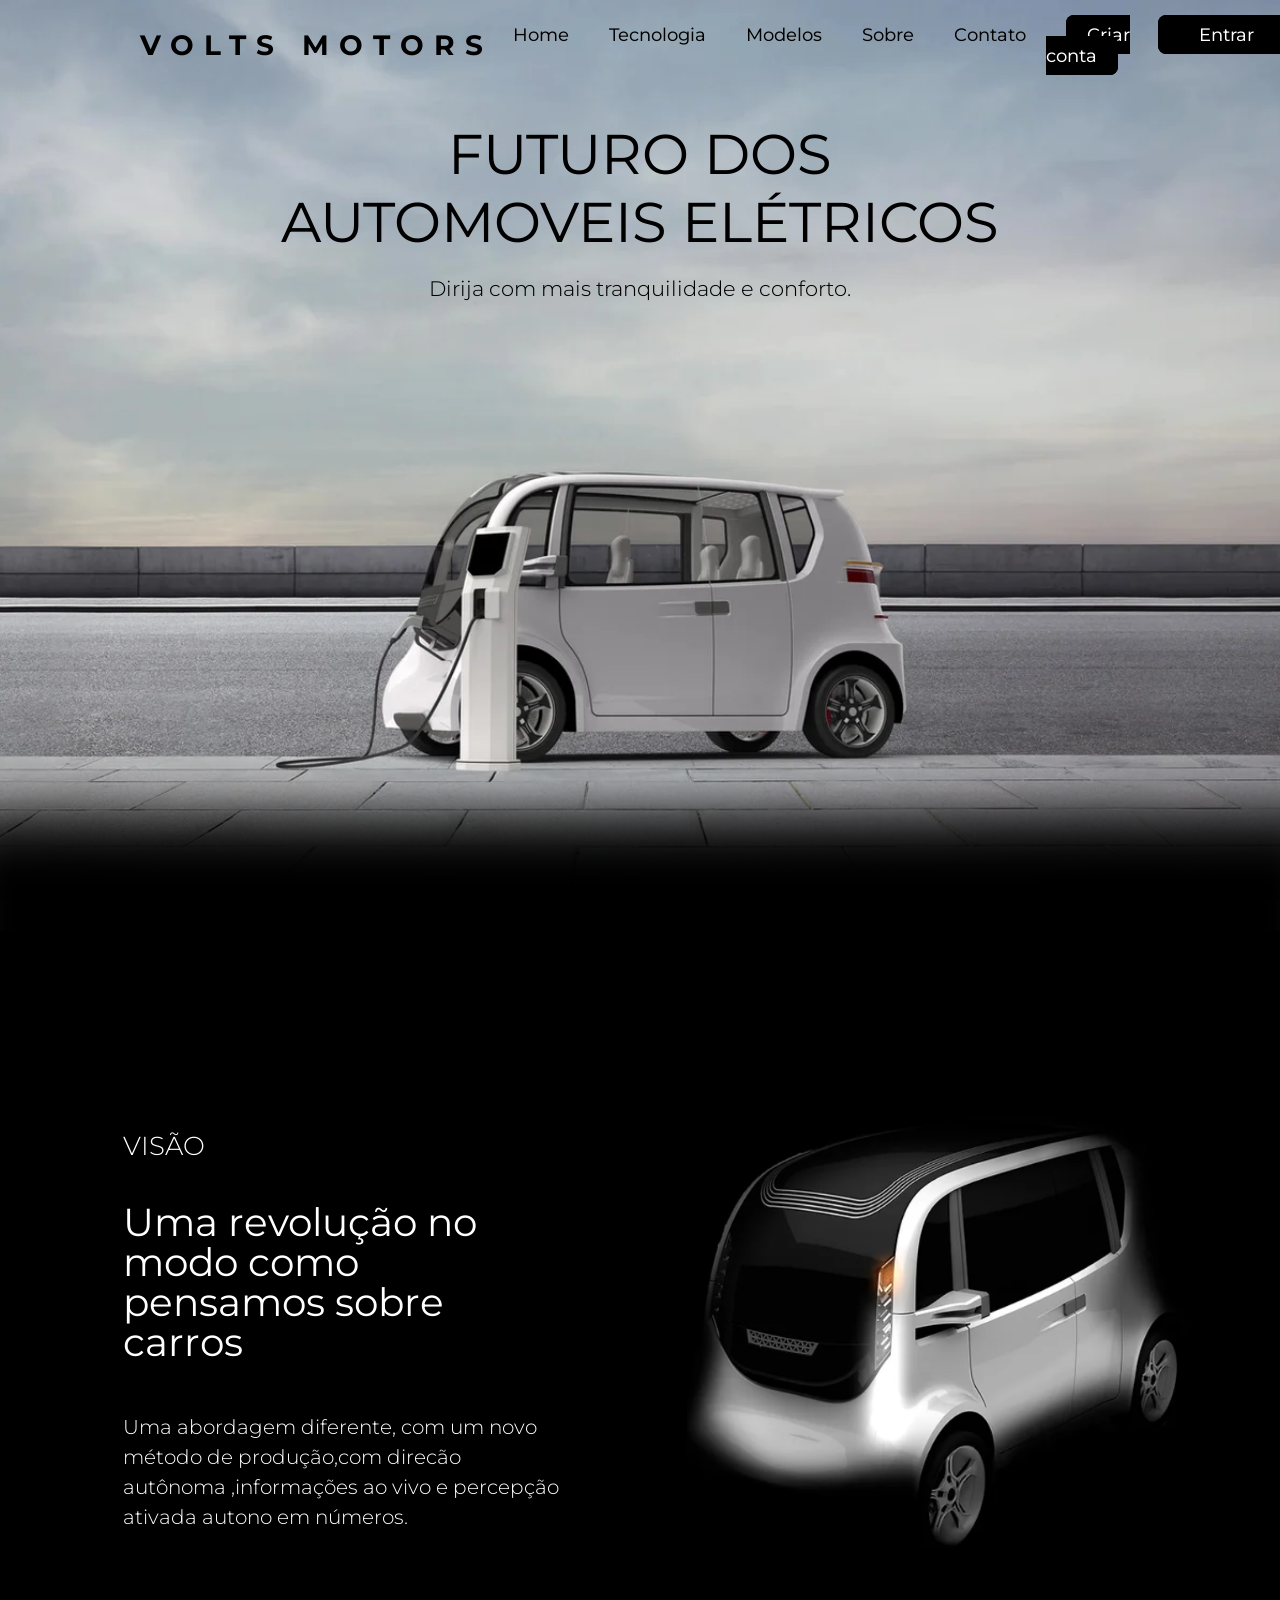
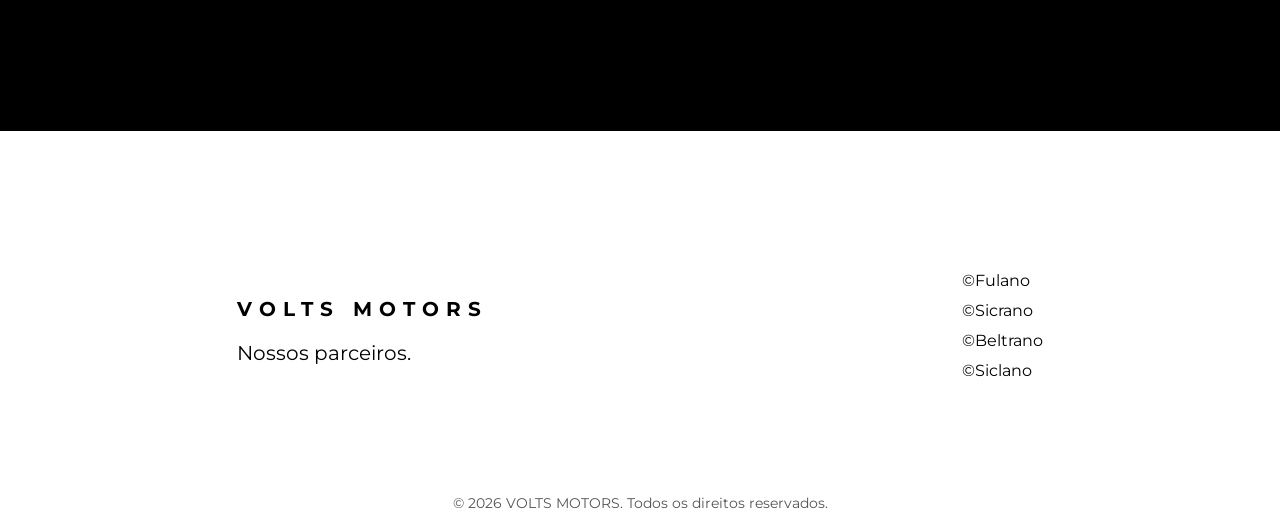
<file: index.html>
<!DOCTYPE html>
<html lang="en">
  <head>
    <meta charset="UTF-8" />
    <meta name="viewport" content="width=device-width, initial-scale=1.0" />
    <link rel="stylesheet" href="https://cdnjs.cloudflare.com/ajax/libs/font-awesome/6.5.1/css/all.min.css" integrity="sha512-DTOQO9RWCH3ppGqcWaEA1BIZOC6xxalwEsw9c2QQeAIftl+Vegovlnee1c9QX4TctnWMn13TZye+giMm8e2LwA==" crossorigin="anonymous" referrerpolicy="no-referrer" />
    <link rel="stylesheet" href="css/index.css" />
    <title>VOLTS MOTORS</title>
      <link rel="stylesheet" href="css/rodape.css">
  </head>
  <body>
    <aside class="aside-menu">
        <div class="aside-logo">
            <h1>VOLTS MOTORS</h1>
        </div>
        <div class="aside-opicao">
            <ul class="aside-list">
                
                
                <li>
<a href="index.html" id="itens">Home</a>
</li>
<li>
<a href="tecnologia.html" id="itens">Tecnologia</a>
</li>
<li>
<a href="modelos.html" id="itens">Modelos</a>
</li>
<li>
<a href="sobre.html" id="itens">Sobre</a>
</li>
<li>
<a href="contato.html" id="itens">Contato</a>
</li>
<li>
                    <a href="create-account.html" id="criar">Criar conta</a>
                </li>
                <li >
                    <a href="login.html" id="entrar">Entrar</a>
                </li>
            </ul>
            <div class="menu-mobile">
                <input class="input-mobile" type="checkbox" name="" id="menu-mobile">
                <label for="menu-mobile">
                    
                    <span id="linha"></span>
                    <span id="linha"></span>
                    <span id="linha"></span>
                    
                </label>
                <div class="aside-mobile">
                    <ul class="list-mobile">
                        
                        
                        
                        <li>
<a href="index.html" id="itens">Home</a>
</li>
<li>
<a href="tecnologia.html" id="itens">Tecnologia</a>
</li>
<li>
<a href="modelos.html" id="itens">Modelos</a>
</li>
<li>
<a href="sobre.html" id="itens">Sobre</a>
</li>
<li>
<a href="contato.html" id="itens">Contato</a>
</li>
<li>
                            <a href="create-account.html" id="criar">Criar conta</a>
                        </li>
                        <li >
                            <a href="login.html" id="entrar">Entrar</a>
                        </li>
                    </ul>
                </div>
            </div>
        </div>
    </aside>
    <main class="main-conteudo">
        <h1>FUTURO DOS AUTOMOVEIS ELÉTRICOS</h1>
        <p>Dirija com mais tranquilidade e conforto.</p>
    </main>
    <main class="main-conteudo-2">
        <div class="main-2">
            <div class="divisao"></div>  
            <aside class="aside-visao">
                <h3>VISÃO</h3>
                <h2>Uma revolução no modo como pensamos sobre carros</h2>    
                <p>Uma abordagem diferente, com um novo método de produção,com direcão autônoma ,informações ao vivo e percepção ativada autono em números.</p>
            </aside>
        </div>
        <div class="main-2-img">
            <img src="imagens/Captura de tela 2024-04-07 170507.png" alt="">
        </div>
    </main>
    <footer>
        <div class="intro-parceiros">
            <h1>VOLTS MOTORS</h1>
            <h2>Nossos parceiros.</h2>
        </div>
        <div class="parceiros">
            <a href="https://github.com/" target="_blank">
                &copy;Fulano
            </a>
            <a href="https://github.com/" target="_blank">
                &copy;Sicrano
            </a>
            <a href="https://github.com/" target="_blank">
                &copy;Beltrano
            </a>
            <a href="https://github.com/" target="_blank">
                &copy;Siclano
            </a>
        </div>
    <p class="direitos">&copy; 2026 VOLTS MOTORS. Todos os direitos reservados.</p>
    </footer>
  </body>
</html>
</file>
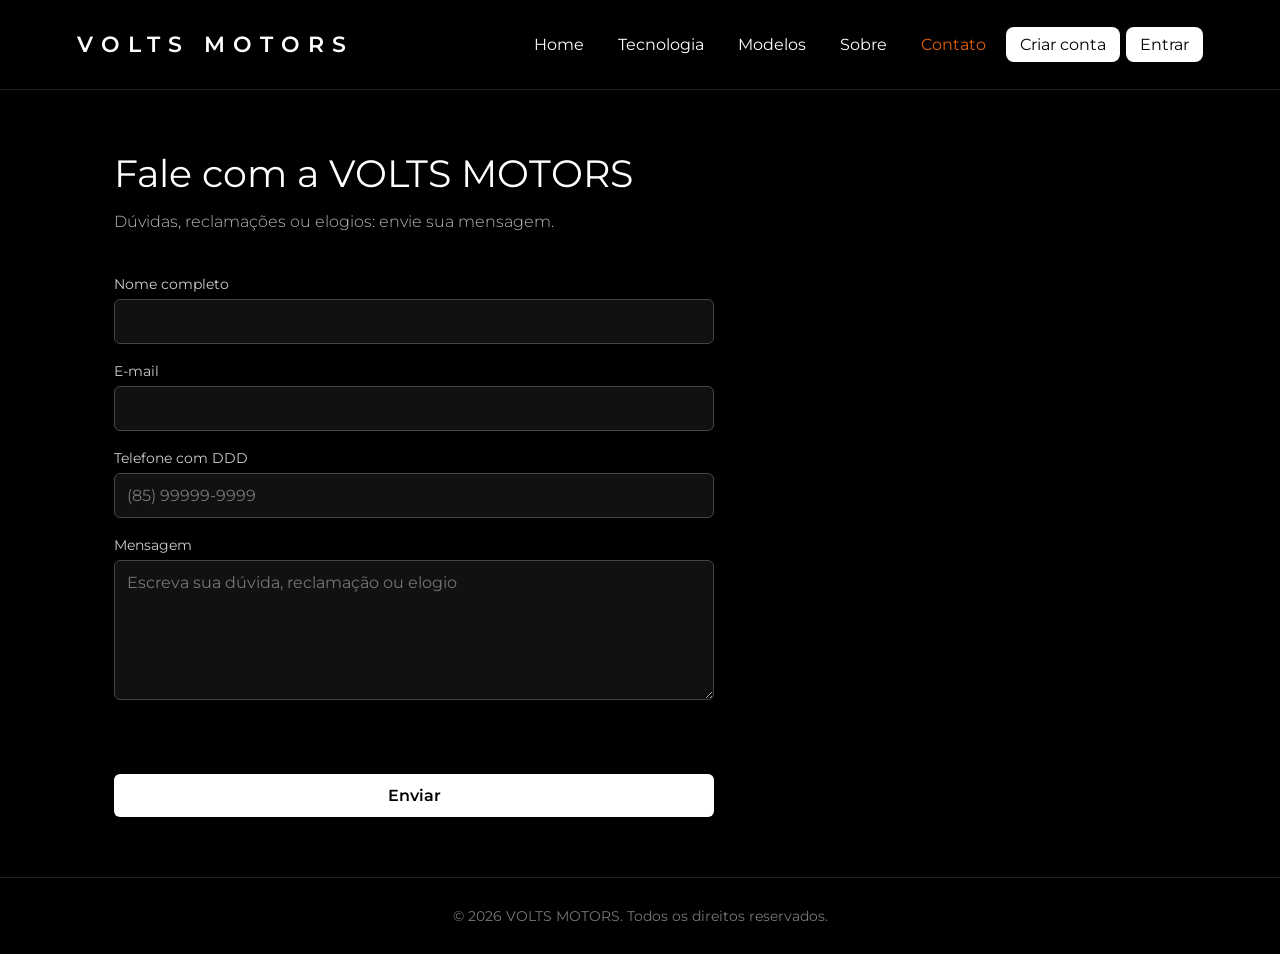
<file: contato.html>
<!DOCTYPE html>
<html lang="pt-br">
<head>
    <meta charset="UTF-8">
    <meta name="viewport" content="width=device-width, initial-scale=1.0">
    <link rel="stylesheet" href="css/paginas.css">
    <title>VOLTS MOTORS</title>
</head>
<body data-page="contato">
    <header id="topo"></header>
    <main>
<h1>Fale com a VOLTS MOTORS</h1>
<p class="sub">Dúvidas, reclamações ou elogios: envie sua mensagem.</p>
<form id="form-contato" class="formulario">
<label>Nome completo<input type="text" name="nome" required></label>
<label>E-mail<input type="email" name="email" required></label>
<label>Telefone com DDD<input type="tel" id="telefone" name="telefone" placeholder="(85) 99999-9999" pattern="\(\d{2}\) \d{4,5}-\d{4}" title="Use o formato (DD) 99999-9999" required></label>
<label>Mensagem<textarea name="mensagem" placeholder="Escreva sua dúvida, reclamação ou elogio" required></textarea></label>
<p id="msg" class="mensagem" role="status"></p>
<button type="submit" class="btn-cta">Enviar</button>
</form>
    </main>
    <footer>&copy; 2026 VOLTS MOTORS. Todos os direitos reservados.</footer>
    <script src="js/app.js"></script>
</body>
</html>
</file>
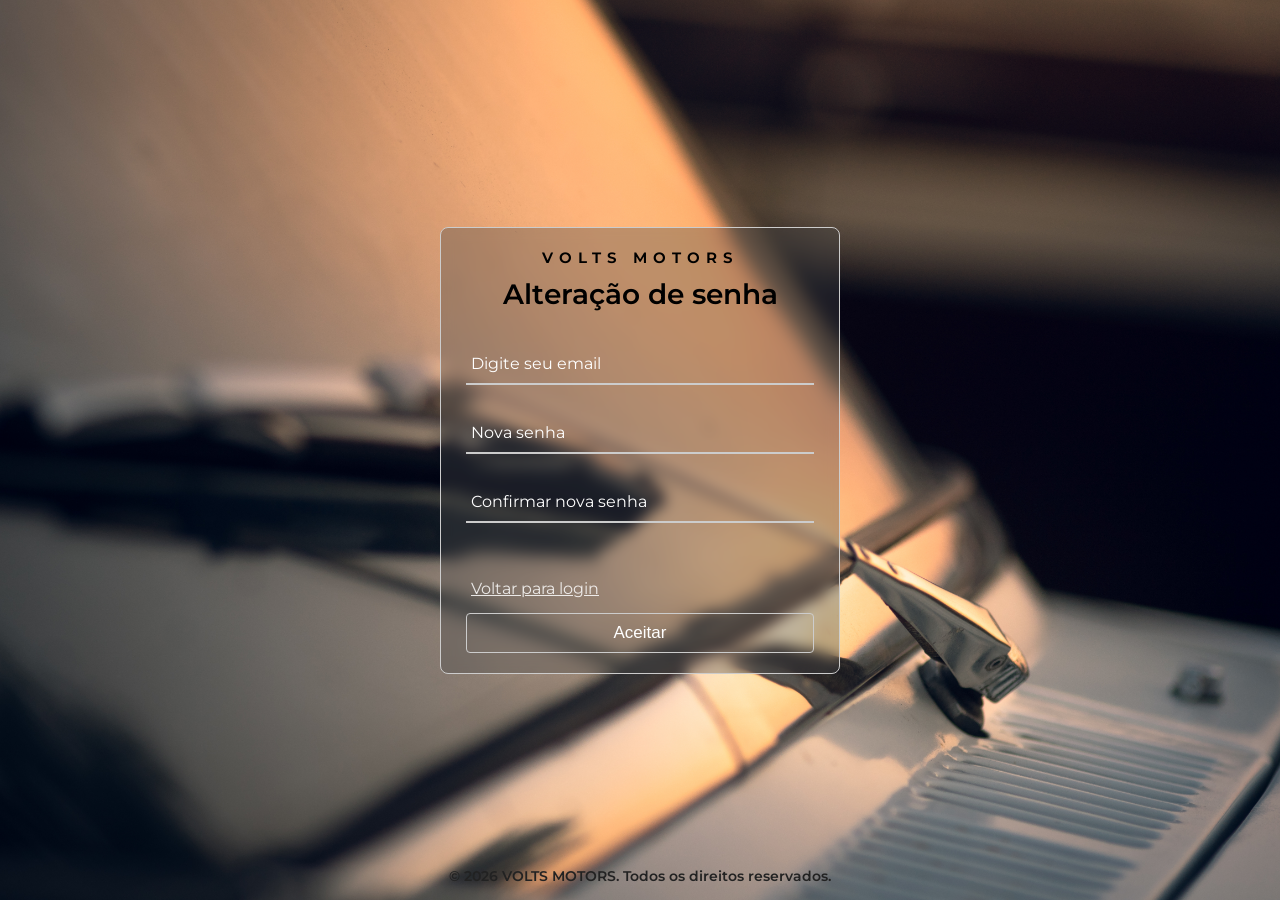
<file: forgot-password.html>
<!DOCTYPE html>
<html lang="pt-br">
<head>
    <meta charset="UTF-8">
    <meta name="viewport" content="width=device-width, initial-scale=1.0">
    <link rel="stylesheet" href="css/forgot.css">
    <title>VOLTS MOTORS</title>
    <link rel="stylesheet" href="css/rodape.css">
</head>
<body data-page="senha">
    <div class="menu-recuperacao">
        <form id="form-senha">
            <div class="aside-logo">
                <h1>VOLTS MOTORS</h1>
                <h2>Alteração de senha</h2>
            </div>
            <div class="itens">
                <input type="email" name="email" id="gmail" required>
                <label for="gmail">Digite seu email</label>
            </div>
            <div class="itens">
                <input type="password" name="senha" id="senha" required>
                <label for="senha">Nova senha</label>
            </div>
            <div class="itens">
                <input type="password" name="confirmar" id="repeat" required>
                <label for="repeat"> Confirmar nova senha</label>
            </div>
            <p id="msg" class="mensagem" role="status"></p>
            <a href="login.html">Voltar para login</a>
            <button type="submit" >Aceitar</button>
        </form>
    </div>
    <p class="direitos">&copy; 2026 VOLTS MOTORS. Todos os direitos reservados.</p>
<script src="js/app.js"></script>
</body>
</html>
</file>
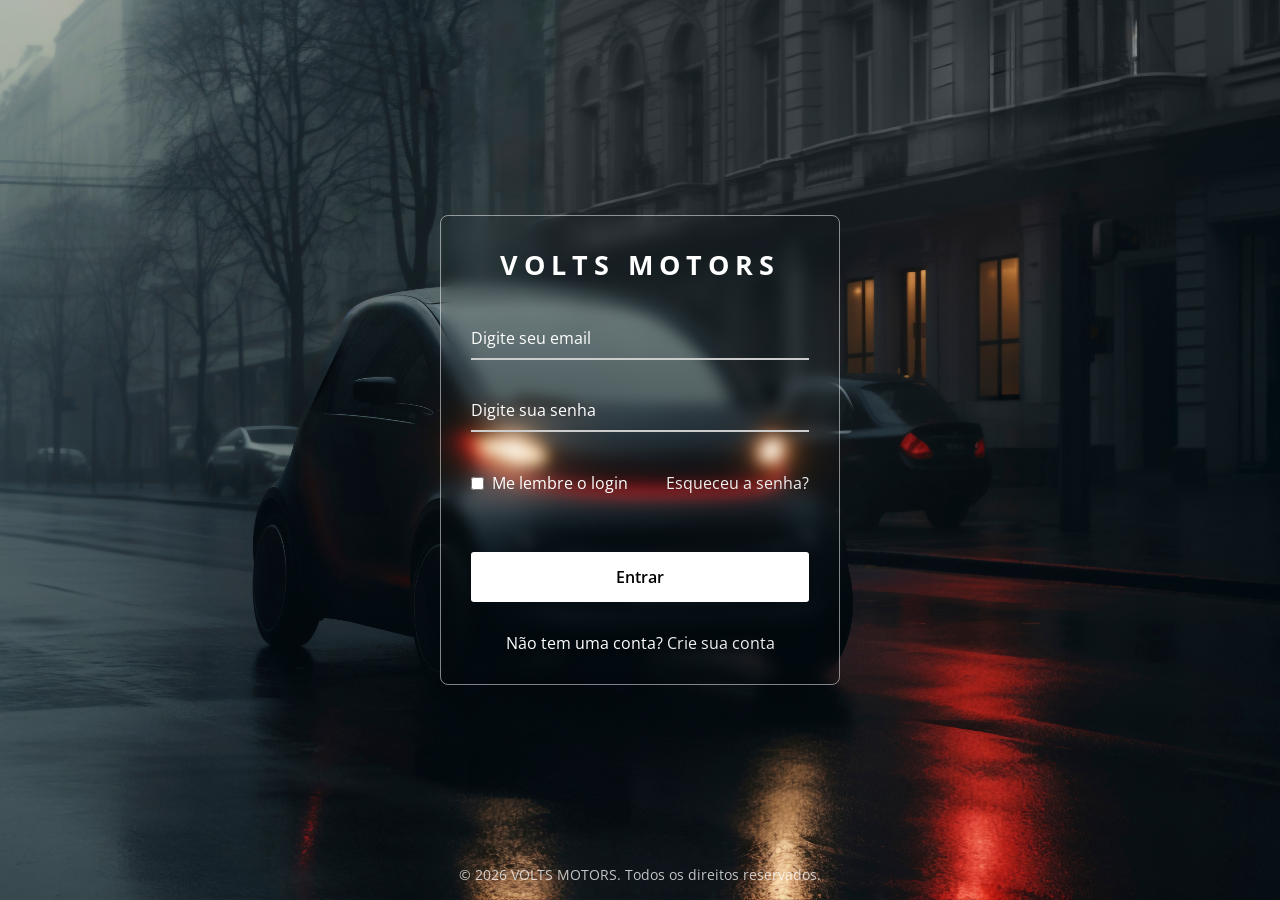
<file: login.html>
<!DOCTYPE html>
<html>

<head>
    <meta charset="UTF-8" />
    <meta name="viewport" content="width=device-width, initial-scale=1.0" />
    <title>Página de login</title>
    <link rel="stylesheet" href="css/style.css" />
    <link rel="stylesheet" href="css/rodape.css">
</head>

<body data-page="login">
    <div class="container">
        <form id="form-login">
            <h2>VOLTS MOTORS</h2>
            <div class="input-field">
                <input type="email" name="email" required/>
                <label>Digite seu email</label>
            </div>
            <div class="input-field">
                <input type="password" name="senha" required/>
                <label>Digite sua senha</label>
            </div>
            <div class="forget">
                <label for="Save-login">
                    <input type="checkbox" id="Save-login" />
                    <p>Me lembre o login</p>
                </label>
                <a href="forgot-password.html">Esqueceu a senha?</a>
            </div>
            <p id="msg" class="mensagem" role="status"></p>
            <button type="submit">Entrar</button>
            <div class="Create-account">
                <p>Não tem uma conta? <a href="create-account.html">Crie sua conta</a></p>
            </div>
        </form>
    </div>
    <p class="direitos">&copy; 2026 VOLTS MOTORS. Todos os direitos reservados.</p>
<script src="js/app.js"></script>
</body>

</html>
</file>
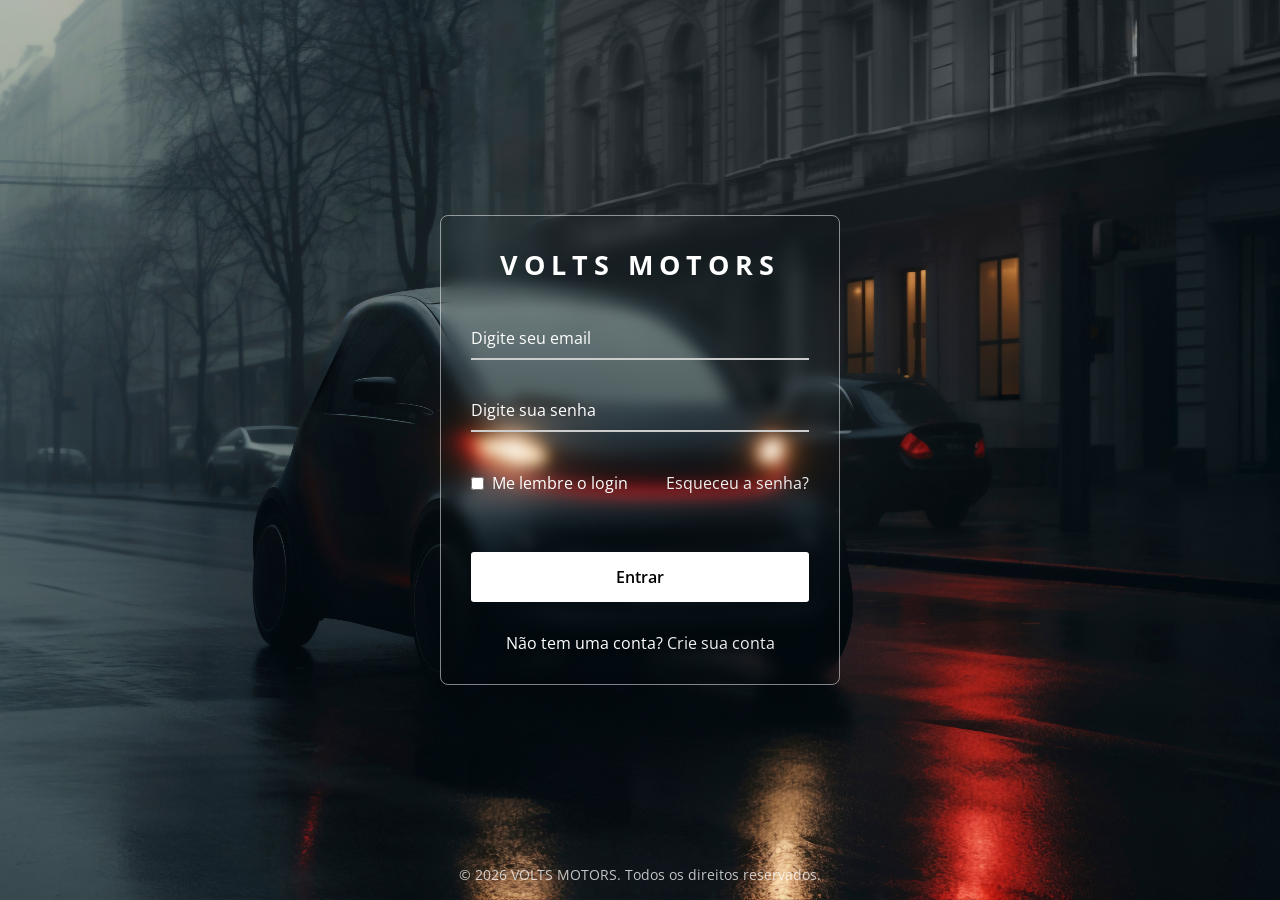
<file: pedido.html>
<!DOCTYPE html>
<html lang="pt-br">
<head>
    <meta charset="UTF-8">
    <meta name="viewport" content="width=device-width, initial-scale=1.0">
    <link rel="stylesheet" href="css/paginas.css">
    <title>VOLTS MOTORS</title>
</head>
<body data-page="pedido">
    <header id="topo"></header>
    <main>
<h1>Minha área</h1>
<p class="sub">Confira seus dados e escolha o carro do seu pedido.</p>
<div class="grade">
<section class="card"><h2>Dados do comprador</h2><dl id="dados" class="dados"></dl></section>
<section class="card"><h2>Escolha do carro</h2>
<form id="form-pedido" class="formulario">
<label>Modelo<select id="modelo"><option>Volts E1</option><option>Volts X</option><option>Volts GT</option></select></label>
<label>Ano<select id="ano"><option>2026</option><option>2027</option></select></label>
<img id="prev-img" alt="Modelo escolhido" style="width:100%;border-radius:8px">
<p id="prev-tipo" class="tag"></p>
<p id="msg" class="mensagem" role="status"></p>
<button type="submit" class="btn-cta">Salvar pedido</button>
<p id="salvo" style="color:#bbb"></p>
</form></section>
</div>
    </main>
    <footer>&copy; 2026 VOLTS MOTORS. Todos os direitos reservados.</footer>
    <script src="js/app.js"></script>
</body>
</html>
</file>
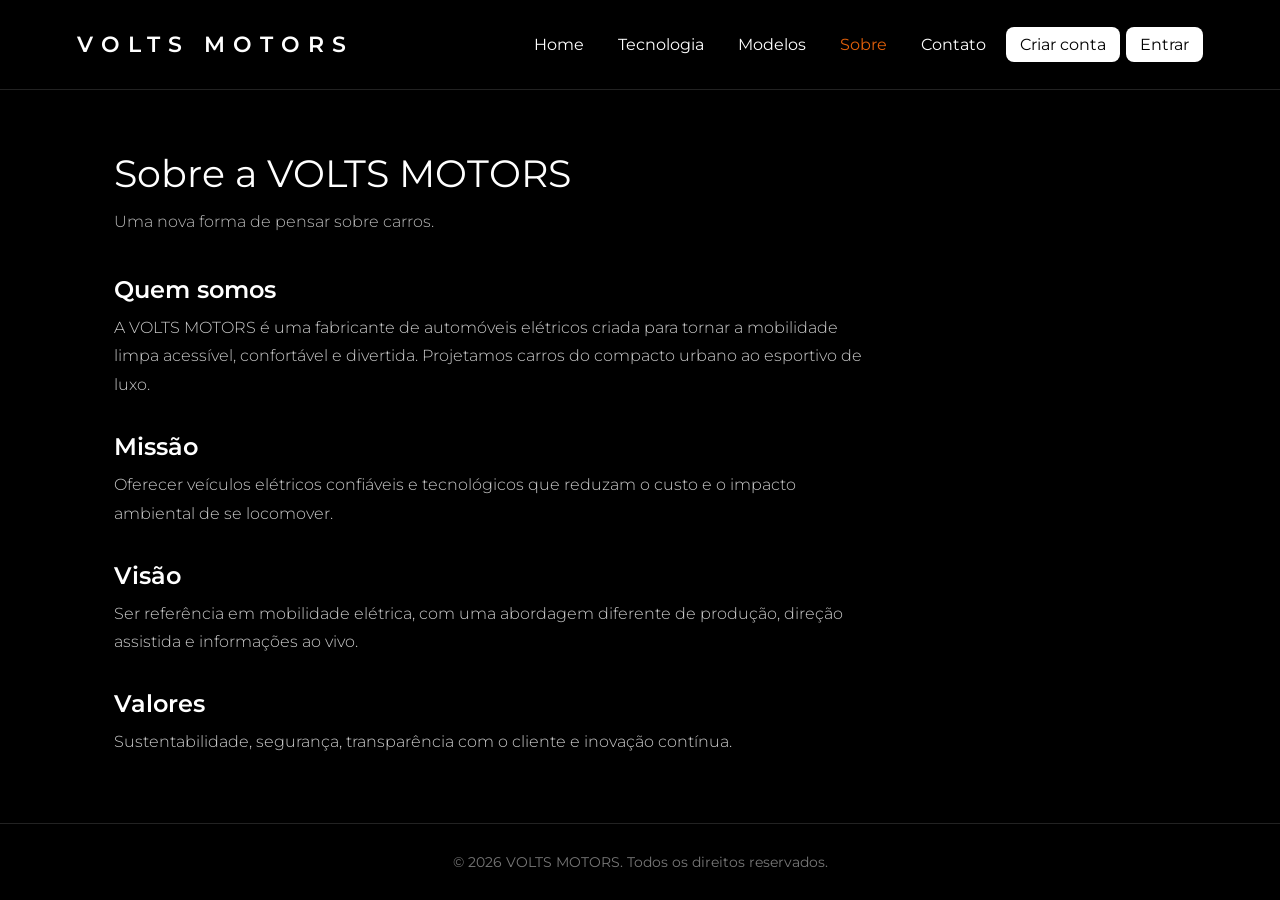
<file: sobre.html>
<!DOCTYPE html>
<html lang="pt-br">
<head>
    <meta charset="UTF-8">
    <meta name="viewport" content="width=device-width, initial-scale=1.0">
    <link rel="stylesheet" href="css/paginas.css">
    <title>VOLTS MOTORS</title>
</head>
<body data-page="sobre">
    <header id="topo"></header>
    <main>
<h1>Sobre a VOLTS MOTORS</h1>
<p class="sub">Uma nova forma de pensar sobre carros.</p>
<div class="texto">
<h2>Quem somos</h2>
<p>A VOLTS MOTORS é uma fabricante de automóveis elétricos criada para tornar a mobilidade limpa acessível, confortável e divertida. Projetamos carros do compacto urbano ao esportivo de luxo.</p>
<h2>Missão</h2>
<p>Oferecer veículos elétricos confiáveis e tecnológicos que reduzam o custo e o impacto ambiental de se locomover.</p>
<h2>Visão</h2>
<p>Ser referência em mobilidade elétrica, com uma abordagem diferente de produção, direção assistida e informações ao vivo.</p>
<h2>Valores</h2>
<p>Sustentabilidade, segurança, transparência com o cliente e inovação contínua.</p>
</div>
    </main>
    <footer>&copy; 2026 VOLTS MOTORS. Todos os direitos reservados.</footer>
    <script src="js/app.js"></script>
</body>
</html>
</file>
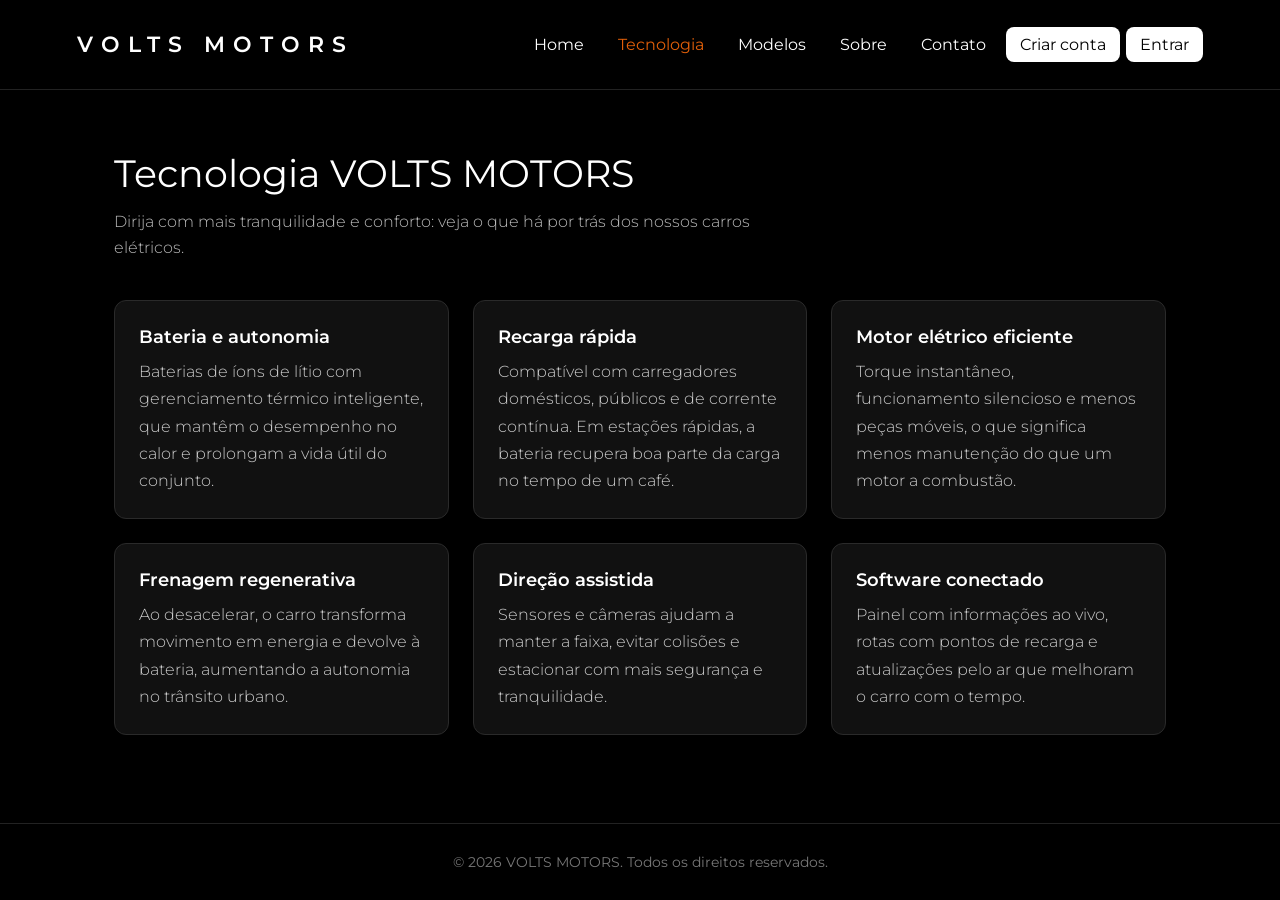
<file: tecnologia.html>
<!DOCTYPE html>
<html lang="pt-br">
<head>
    <meta charset="UTF-8">
    <meta name="viewport" content="width=device-width, initial-scale=1.0">
    <link rel="stylesheet" href="css/paginas.css">
    <title>VOLTS MOTORS</title>
</head>
<body data-page="tecnologia">
    <header id="topo"></header>
    <main>
<h1>Tecnologia VOLTS MOTORS</h1>
<p class="sub">Dirija com mais tranquilidade e conforto: veja o que há por trás dos nossos carros elétricos.</p>
<div class="grade">
<article class="card"><h2>Bateria e autonomia</h2><p>Baterias de íons de lítio com gerenciamento térmico inteligente, que mantêm o desempenho no calor e prolongam a vida útil do conjunto.</p></article>
<article class="card"><h2>Recarga rápida</h2><p>Compatível com carregadores domésticos, públicos e de corrente contínua. Em estações rápidas, a bateria recupera boa parte da carga no tempo de um café.</p></article>
<article class="card"><h2>Motor elétrico eficiente</h2><p>Torque instantâneo, funcionamento silencioso e menos peças móveis, o que significa menos manutenção do que um motor a combustão.</p></article>
<article class="card"><h2>Frenagem regenerativa</h2><p>Ao desacelerar, o carro transforma movimento em energia e devolve à bateria, aumentando a autonomia no trânsito urbano.</p></article>
<article class="card"><h2>Direção assistida</h2><p>Sensores e câmeras ajudam a manter a faixa, evitar colisões e estacionar com mais segurança e tranquilidade.</p></article>
<article class="card"><h2>Software conectado</h2><p>Painel com informações ao vivo, rotas com pontos de recarga e atualizações pelo ar que melhoram o carro com o tempo.</p></article>
</div>
    </main>
    <footer>&copy; 2026 VOLTS MOTORS. Todos os direitos reservados.</footer>
    <script src="js/app.js"></script>
</body>
</html>
</file>
<file: css/index.css>
@import url('https://fonts.googleapis.com/css2?family=Montserrat:ital,wght@0,100..900;1,100..900&display=swap');

:root{

    --cor00:#000;
    --cor01:#8C9CB0;
    --cor02:#E15F09;

    --font-menu:'Montserrat';
}

*{
    margin: 0;
    padding: 0;
    box-sizing: border-box;
}
html,body{
    height: 100%;
}

body{
    background: var(--cor01) url(../imagens/c837a6_02de7d4c43d44b7b890854049ed75da8f000.webp) center center no-repeat fixed;
    background-size: cover;
    font-family: var(--font-menu),sans-serif;  
}

/* menu */

.aside-menu{
    background-color: rgba(255, 255, 255, 0);
    width: 100%;
    height: 90px;
    display: flex;
    justify-content: space-between;
    padding: 0 140px;
    transition: all .3s;
}
.aside-logo{
    display: flex;
    justify-content: center;
    align-items: center;
}

.aside-logo h1{
    font-size: 28px;
    letter-spacing: 10px;
    white-space: nowrap;
}

@media (max-width:540px){
    .aside-logo h1{
        font-size: 18px;
        letter-spacing: 4px;
    }
}

.aside-opicao{
    display: flex;
    justify-content: center;
    align-items: center;
}
.aside-opicao .aside-list{
    list-style: none;
    display: flex;
}

.aside-opicao .aside-list a{
    margin: 0 20px;
    text-decoration: none;
    color: var(--cor00);
    font-size: 1.1em;
    font-weight: 440;
    transition: all .15s linear;
}
.aside-opicao .aside-list a:hover{
    color: var(--cor02);
}

.aside-opicao .aside-list a#entrar{
    background-color: #000;
    padding: 8px 40px;
    color: white;
    border-radius: 8px;
    border: 1px solid black;
    transition: all .3s;
}

.aside-opicao .aside-list a#criar{
    background-color: #000;
    border: 1px solid black;
    padding: 8px 20px;
    color: white;
    border-radius: 8px;
    transition: all .3s;
}

.aside-opicao .aside-list a#criar:hover,
.aside-opicao .aside-list a#entrar:hover{
    background-color: #ffffff;
    color:black;
}

.aside-opicao .menu-mobile{
    display: none;
}

/* menu mobile */

@media (max-width:1145px){
    
    .aside-menu{
        padding: 0 40px;
    }
    
    .aside-opicao .aside-list a{
        margin: 0 15px;
    }
    
}

@media (max-width:1100px){
    
    .aside-opicao .aside-list a#criar{
        display: none;
    }
    .aside-opicao .aside-list a#itens{
        display: none;
    }
    .aside-opicao .menu-mobile {
        display: flex;
    }
    .aside-opicao .menu-mobile input{
        display: none;
    }
    div.menu-mobile p{
        font-size: 26px;
        font-weight: 800;
        position: relative;
        margin: 0 0 0 20px;
        z-index: 2;
    }

    div.menu-mobile label{
        width: 35px;
        height: 35px;
        background-color: #00000000;
        border: none;
        z-index: 3;
        transform: scale(1.07);
    }
    div.menu-mobile label span#linha{
        background-color: #000;
        width: 80%;
        height: 3.4px;
        border-radius: 18%;
        margin: 6px auto;
        transform-origin: center;
        display: block;
        transition: .3s ease-in-out;
    }

    div.menu-mobile .input-mobile:checked
     + label span#linha:nth-child(1){
        transform: translateY(270%) rotate(-45deg);
    }
    div.menu-mobile .input-mobile:checked
     + label span#linha:nth-child(3){
        transform: translateY(-270%) rotate(45deg);
    }
    div.menu-mobile .input-mobile:checked
     + label span#linha:nth-child(2){
        width: 0;
    }






    div.menu-mobile .input-mobile + label + div{
        display: none;
    }

    div.menu-mobile .input-mobile:checked + label + div{
        display: block;
    }


    div.aside-mobile{
        position: fixed;
        width: 100%;
        height: 100%;
        background-color: white;
        left: 0;
        top: 0;
        padding-top: 110px;
        z-index: 1;
    }

    div.aside-mobile .list-mobile{
        display: flex;
        flex-direction: column;
        justify-content: center;
        align-items: center;
        list-style: none;
    }

    div.aside-mobile .list-mobile li {
        margin-bottom:40px;
    }

    div.aside-mobile .list-mobile a{
        text-decoration: none;
        color: var(--cor00);
        font-size: 1.1em;
        font-weight: 440;
    }
    div.aside-mobile .list-mobile a:hover{
        color: var(--cor02);
    }

    div.aside-mobile .list-mobile #criar{
        background-color: #000;
        padding: 8px 16px;
        color: white;
        border-radius: 8px;
        width: 200px;
        border: 1px solid black;
        transition: all .3s;

    }
    div.aside-mobile .list-mobile #criar:hover{
        background-color: #ffffff;
        color:black;
    }
    .aside-mobile .list-mobile a#entrar{
        display: none;
    }
}

@media (max-width:540px) {
    .aside-menu{
        padding: 0 40px;
    }


    .aside-mobile .list-mobile a#entrar{
        display: flex;
    }

    .aside-opicao .aside-list a#entrar{
        display: none;
    }
    
    .aside-opicao .aside-list a{
        margin: 0;
    }
    div.aside-mobile .list-mobile #entrar{
        background-color: #000;
        padding: 8px 16px;
        color: white;
        border-radius: 8px;
        width: 135px;
        border: 1px solid black;
        transition: all .3s;
        padding: 8px 40px;
        display: flex;
        justify-content: center;
        align-items:center ;

    }
    div.aside-mobile .list-mobile #entrar:hover{
        background-color: #ffffff;
        color:black;
    }
}

/* CONTEUDO-1 */

.main-conteudo{
    display: flex;
    margin: 30px 20px;
    transition: all .3s;
    flex-direction: column;
    align-items: center;
}
.main-conteudo h1{
    font-size: 3.5em;
    font-weight: 420;
    max-width: 730px;
    text-align: center;
}

.main-conteudo p{
    font-size: 1.3em;
    font-weight: 320;
    max-width: 730px;
    text-align: center;
    margin-top: 20px;
}

@media (max-width:770px){
    .main-conteudo h1{
        font-size: 2.8em;
        
    }
    
    .main-conteudo p{
        font-size: 1.2em;
    }
}
@media (max-width:625px){
    .main-conteudo{
        margin: 50px 20px;
    
    }
    .main-conteudo h1{
        font-size: 1.6em;
        font-weight: 600;

    }
    
    .main-conteudo p{
        font-size: 1.2em;
    }
}

/* CONTEUDO-2 */


.main-conteudo-2{
    box-shadow: 0px -60px 60px 60px black;
    position: relative;
    margin-top: 70vh;
    width: 100%;
    height: 800px;
    background-color: #000;
    color: white;
    display: flex;
    align-items: center;
    justify-content: space-evenly;
    transition: all .3s;
}
.main-conteudo-2 .aside-visao{
    max-width: 440px;
    margin: 0 30px;
}
.main-conteudo-2 .aside-visao h3{
    margin-bottom: 40px;
    font-size: 26px;
    font-weight: 300;
}
.main-conteudo-2 .aside-visao h2{
    margin-bottom: 50px;
    font-size: 39px;
    font-weight: 400;
    line-height: 40px;
    
}
.main-conteudo-2 .aside-visao p{
    font-size: 20px;
    font-weight: 300;
    line-height: 30px;
}
.main-conteudo-2 .main-2-img img{
    width: 500px;
    
}

@media (max-width:1145px){
    .main-conteudo-2{
        flex-direction: column;
        height: 1000px;
    }
    .main-conteudo-2 .main-2-img img{
        max-width: 100%;
    }
}

footer{
        position: absolute;
        width: 100%;
        height: 400px;
        background-color: #ffffff;
        display: flex;
        align-items: center;
        justify-content: space-around;
        transition: all .3s;
}


div.intro-parceiros h1{
    font-size: 20px;
    letter-spacing: 7px;
    margin-bottom: 20px;
}

div.intro-parceiros h2{
    font-size: 20px;
    font-weight: 400;
}
div.parceiros a{
    display: flex;
}
div.parceiros a{
    color: #000;
    text-decoration: none;
    margin-bottom: 11px;
    position: relative;
}
div.parceiros a::after{
    content: "";
    width: 0%;
    position: absolute;
    height: 1.2px;
    background-color: #000;
    bottom: 0;
    left: 0;
    transition: 0.3s ease-in-out;
}
div.parceiros a:hover::after{
    width: 120%;
}
</file>
<file: css/rodape.css>
/* Rodapé de direitos autorais */
.direitos{position:fixed;bottom:16px;left:0;width:100%;text-align:center;font-size:.85rem;color:rgba(255,255,255,.75);z-index:1;pointer-events:none}
footer .direitos{position:absolute;bottom:20px;color:#555}
body[data-page="senha"] .direitos{color:#222;font-weight:600}
</file>
<file: css/paginas.css>
@import url('https://fonts.googleapis.com/css2?family=Montserrat:wght@300;400;600&display=swap');
:root{--laranja:#E15F09}
*{margin:0;padding:0;box-sizing:border-box}
body{font-family:Montserrat,sans-serif;background:#000;color:#fff;min-height:100vh;display:flex;flex-direction:column}
.topo{display:flex;align-items:center;justify-content:space-between;padding:0 6vw;height:90px;position:relative;border-bottom:1px solid #222}
.logo{color:#fff;text-decoration:none;font-size:22px;letter-spacing:8px;font-weight:600;white-space:nowrap}
.topo nav{display:flex;align-items:center;gap:6px}
.topo nav a{color:#fff;text-decoration:none;padding:8px 14px;border-radius:8px;transition:.2s}
.topo nav a:hover{color:var(--laranja)}
.topo nav a.btn{background:#fff;color:#000}
.topo nav a.btn:hover{background:var(--laranja);color:#fff}
.burger{display:none;background:none;border:0;color:#fff;font-size:28px;cursor:pointer}
@media(max-width:1100px){.burger{display:block}.topo nav{display:none;position:absolute;top:90px;left:0;right:0;flex-direction:column;background:#000;padding:20px;z-index:10;border-bottom:1px solid #222}.topo nav.aberto{display:flex}}
@media(max-width:540px){.logo{font-size:15px;letter-spacing:4px}}
main{flex:1;width:100%;max-width:1100px;margin:0 auto;padding:60px 24px}
h1{font-size:2.4em;font-weight:400;margin-bottom:12px}
.sub{color:#bbb;font-weight:300;margin-bottom:40px;max-width:700px;line-height:1.6}
.grade{display:grid;grid-template-columns:repeat(auto-fit,minmax(280px,1fr));gap:24px}
.card{background:#111;border:1px solid #2a2a2a;border-radius:12px;padding:24px}
.card h2{margin-bottom:10px;font-weight:600;font-size:1.15em}
.card p{color:#ccc;line-height:1.7;font-weight:300}
.card img{width:100%;border-radius:8px;margin-bottom:16px;display:block}
.tag{color:var(--laranja);font-size:.8em;letter-spacing:2px;text-transform:uppercase;margin-bottom:8px}
.btn-cta{display:inline-block;margin-top:16px;background:#fff;color:#000;border:0;padding:12px 22px;border-radius:6px;font:600 16px Montserrat,sans-serif;cursor:pointer;text-decoration:none;transition:.2s}
.btn-cta:hover{background:var(--laranja);color:#fff}
.formulario{display:flex;flex-direction:column;gap:18px;max-width:600px}
.formulario label{display:flex;flex-direction:column;gap:6px;font-size:.9em;color:#ccc}
.formulario input,.formulario select,.formulario textarea{background:#111;border:1px solid #444;border-radius:6px;color:#fff;padding:12px;font:16px Montserrat,sans-serif}
.formulario input:focus,.formulario select:focus,.formulario textarea:focus{outline:none;border-color:var(--laranja)}
textarea{min-height:140px;resize:vertical}
.mensagem{min-height:1.4em;font-weight:600}.mensagem.ok{color:#7cfc9a}.mensagem.erro{color:#ff8a8a}
.dados{display:grid;grid-template-columns:auto 1fr;gap:8px 20px}.dados dt{color:#888}
.texto{max-width:760px}.texto h2{margin:32px 0 10px;font-weight:600}.texto p{color:#ccc;line-height:1.8;font-weight:300}
footer{text-align:center;padding:30px;color:#777;border-top:1px solid #222;font-size:.85em}
</file>
<file: css/forgot.css>
@import url('https://fonts.googleapis.com/css2?family=Montserrat:ital,wght@0,100..900;1,100..900&display=swap');

*{
    margin: 0;
    padding: 0;
    box-sizing: border-box;
}

body{
    background: rgb(101, 101, 101) url(../imagens/closeup-shot-car-wiper-with-sunset-background.jpg) center center no-repeat fixed;
    background-size: cover;
    display: flex;
    align-items: center;
    justify-content: center;
    height: 100vh;
    font-family:'Montserrat';
}

.menu-recuperacao{
    backdrop-filter: blur(7px);
    width: 400px; 
    border: 1px solid #ccc;
    display: flex;
    justify-content: center;
    align-items: center;
    padding: 20px 25px;
    border-radius: 8px;
    background-color: #48484859;
}
.menu-recuperacao form{
    width: 100%;
    display: flex;
    flex-direction: column;
    align-items: center;
}

.menu-recuperacao .aside-logo h1{
    text-align: center;
    letter-spacing: 6px;
    font-size: 15px;
    font-weight: 650;
}
.menu-recuperacao .aside-logo h2{
    text-align: center;
    margin:10px 0 40px 0;
    font-size: 28px;
    font-weight: 600;
}

.menu-recuperacao .itens{
    display: flex;
    position: relative;
    margin: 0 0 35px 0;
    border-bottom: 2px solid #ccc;
    width: 100%;

}

.menu-recuperacao .itens label{
    position: absolute;
    left: 5px;
    bottom: 10px;
    transition: all .15s;
    pointer-events: none;
    color: white;
    
}

.menu-recuperacao .itens input:focus + label,
.menu-recuperacao .itens input:valid + label{
    position: absolute;
    left: 2px;
    bottom: 30px;
    font-size: 13px;
}

.menu-recuperacao .itens input{
    background-color: transparent;
    outline: none;
    border: none;
    height: 20px;
    width: 100%;
    padding: 16px 0;
    color: white;
    font-size: 18px;

}

button{
    width: 100%;
    height: 40px;
    background-color: transparent;
    border: 1.5px solid #ccc;
    transition: all .4s ;
    font-size: 17px;
    border-radius: 4px;
    color: white;
    margin-top: 15px;
}
button:hover{
    background-color: #57575786;
    border-color: black;
    color: black;
}

a{
    color: rgba(255, 255, 255, 0.842);
    text-align: left;
    width: 100%;
    margin-left: 10px;
}

a:hover{
    color: rgba(224, 224, 224, 0.644);
    
}

.mensagem{width:100%;min-height:1.4em;margin:-15px 0 15px 10px;font-weight:600;font-size:15px}
.mensagem.ok{color:#0a5c25}
.mensagem.erro{color:#8a0000}
</file>
<file: css/style.css>
@import url("https://fonts.googleapis.com/css2?family=Open+Sans:wght@200;300;400;500;600;700&display=swap");

* {
  margin: 0;
  padding: 0;
  box-sizing: border-box;
  font-family: "Open Sans", sans-serif;
}

body {
  display: flex;
  align-items: center;
  justify-content: center;
  min-height: 100vh;
  width: 100%;
  padding: 0 10px;
}

body::before {
  content: "";
  position: absolute;
  width: 100%;
  height: 100%;
  background: url("../imagens/carro-eletrico.jpg"), #000;
  background-position: center;
  background-size: cover;
}

.container {
  width: 400px;
  border-radius: 8px;
  padding: 30px;
  text-align: center;
  border: 1px solid rgba(255, 255, 255, 0.5);
  backdrop-filter: blur(7px);
  -webkit-backdrop-filter: blur(7px);
}

form {
  display: flex;
  flex-direction: column;
}

h2 {
  font-size: 1.7rem;
  letter-spacing: 6px;
  margin-bottom: 20px;
  color: #fff;
}

.input-field {
  position: relative;
  border-bottom: 2px solid #ccc;
  margin: 15px 0;
}

.input-field label {
  position: absolute;
  top: 50%;
  left: 0;
  transform: translateY(-50%);
  color: #fff;
  font-size: 16px;
  pointer-events: none;
  transition: 0.15s ease;
}

.input-field input {
  width: 100%;
  height: 40px;
  background: transparent;
  border: none;
  outline: none;
  font-size: 16px;
  color: #fff;
}

.input-field input:focus~label,
.input-field input:valid~label {
  font-size: 0.8rem;
  top: 10px;
  transform: translateY(-120%);
}

.forget {
  display: flex;
  align-items: center;
  justify-content: space-between;
  margin: 25px 0 35px 0;
  color: #fff;
}

#Save-login {
  accent-color: #fff;
}

.forget label {
  display: flex;
  align-items: center;
}

.forget label p {
  margin-left: 8px;
}

.container a {
  color: #efefef;
  text-decoration: none;
}

.container a:hover {
  text-decoration: underline;
}

button {
  background: #fff;
  color: #000;
  font-weight: 600;
  border: none;
  padding: 12px 20px;
  cursor: pointer;
  border-radius: 3px;
  font-size: 16px;
  border: 2px solid transparent;
  transition: 0.3s ease;
}

button:hover {
  color: #fff;
  border-color: #fff;
  background: rgba(255, 255, 255, 0.15);
}

.Create-account {
  text-align: center;
  margin-top: 30px;
  color: #fff;
}
.mensagem{min-height:1.4em;font-weight:600;color:#fff}
.mensagem.ok{color:#7cfc9a}
.mensagem.erro{color:#ff8a8a}
</file>
